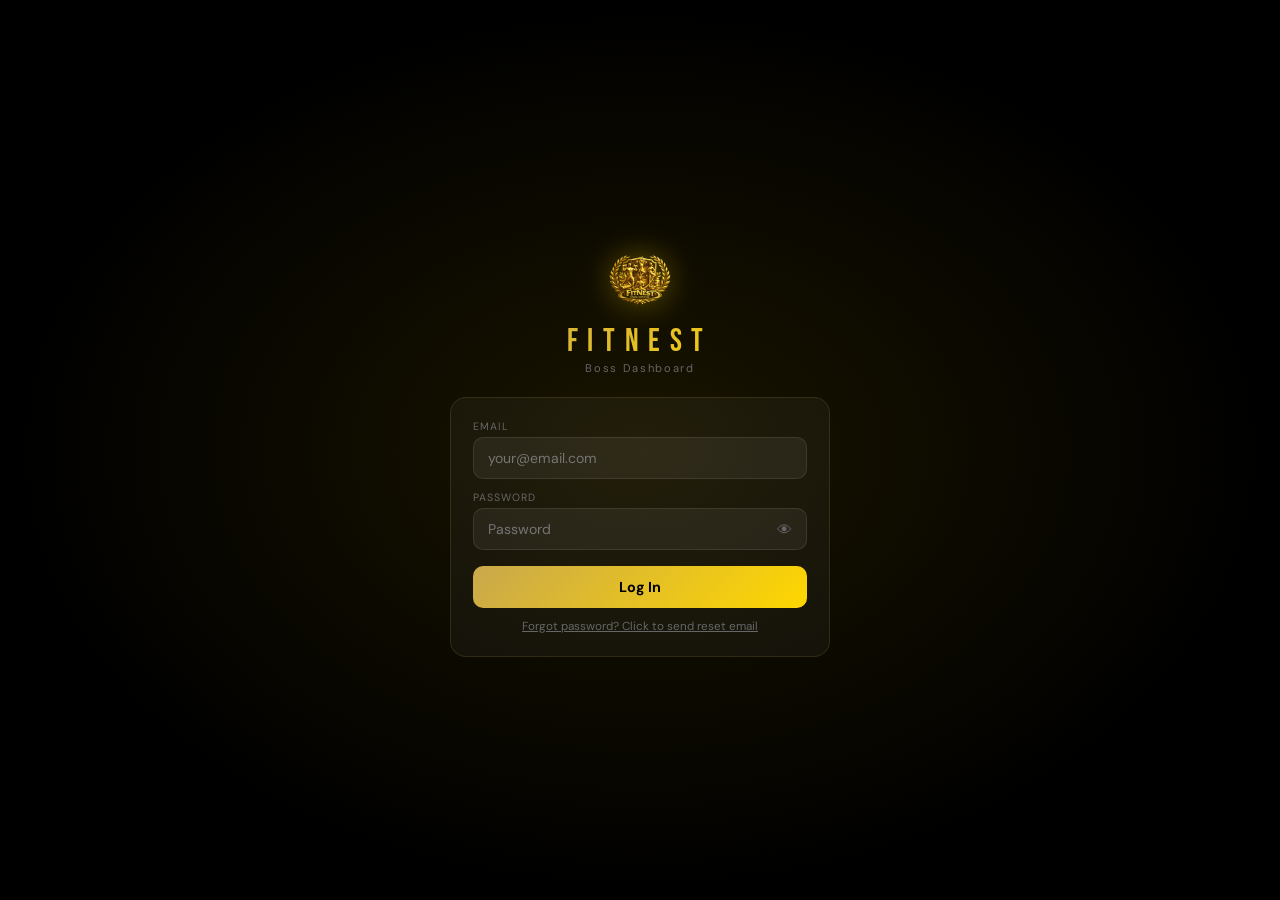
<file: boss/index.html>
<!DOCTYPE html>
<html lang="en">
<head>
<meta charset="UTF-8">
<meta name="viewport" content="width=device-width,initial-scale=1">
<title>Fitnest Boss</title>
<link rel="icon" type="image/png" href="[data-uri]">
<link href="https://fonts.googleapis.com/css2?family=DM+Sans:wght@300;400;500;600;700&family=Bebas+Neue&display=swap" rel="stylesheet">
<style>
*{margin:0;padding:0;box-sizing:border-box}
:root{--gold:#C9A84C;--bright:#FFD700;--deep:#06060a;--card:#0d0d12;
  --white:#fff;--grey:#666;--soft:#aaa;--border:rgba(255,255,255,.07);
  --green:#00e676;--red:#ff4444;--blue:#4FC3F7}
body{font-family:"DM Sans",sans-serif;background:var(--deep);color:var(--white);min-height:100vh}
#loginWrap{min-height:100vh;display:flex;align-items:center;justify-content:center;padding:24px;
  background:radial-gradient(ellipse at center,#1a1500 0%,#000 70%)}
.lbox{width:100%;max-width:380px}
.llogo{display:block;width:68px;margin:0 auto 10px;filter:drop-shadow(0 0 16px rgba(255,215,0,.4))}
.lbrand{font-family:"Bebas Neue";font-size:2rem;letter-spacing:.3em;text-align:center;
  background:linear-gradient(135deg,#C9A84C,#FFD700);-webkit-background-clip:text;-webkit-text-fill-color:transparent}
.lsub{text-align:center;font-size:.7rem;color:var(--grey);letter-spacing:.15em;margin-bottom:22px}
.lcard{background:rgba(255,255,255,.04);border:1px solid rgba(201,168,76,.15);border-radius:16px;padding:22px}
.flbl{font-size:.66rem;color:var(--grey);text-transform:uppercase;letter-spacing:.1em;display:block;margin-bottom:4px}
.finp{width:100%;background:rgba(255,255,255,.06);border:1px solid rgba(255,255,255,.09);
  border-radius:10px;padding:11px 14px;color:var(--white);font-size:.88rem;font-family:inherit;outline:none;margin-bottom:12px}
.finp:focus{border-color:rgba(201,168,76,.4)}
.pw-row{position:relative;margin-bottom:12px}
.pw-row .finp{margin-bottom:0;padding-right:44px}
.eye-btn{position:absolute;right:11px;top:50%;transform:translateY(-50%);
  background:none;border:none;color:var(--grey);cursor:pointer;font-size:.95rem;padding:4px}
.btn-gold{width:100%;padding:12px;border-radius:10px;border:none;margin-top:4px;
  background:linear-gradient(135deg,#C9A84C,#FFD700);color:#000;
  font-weight:700;font-size:.9rem;font-family:inherit;cursor:pointer}
.btn-gold:disabled{opacity:.5;cursor:not-allowed}
.lerr{color:var(--red);font-size:.76rem;text-align:center;margin-top:8px;display:none;line-height:1.5}
.forgot{display:block;text-align:center;color:var(--grey);font-size:.73rem;
  margin-top:10px;cursor:pointer;text-decoration:underline}
.forgot:hover{color:var(--gold)}
#appWrap{display:none}
.topbar{background:rgba(6,6,10,.98);border-bottom:1px solid var(--border);
  padding:12px 20px;display:flex;align-items:center;justify-content:space-between;
  position:sticky;top:0;z-index:100;flex-wrap:wrap;gap:8px}
.tb-l{display:flex;align-items:center;gap:9px}
.tb-logo{width:26px}
.tb-brand{font-family:"Bebas Neue";font-size:1.15rem;letter-spacing:.15em;
  background:linear-gradient(135deg,#C9A84C,#FFD700);-webkit-background-clip:text;-webkit-text-fill-color:transparent}
.tb-r{display:flex;align-items:center;gap:8px;flex-wrap:wrap}
.tb-info{font-size:.75rem;color:var(--grey)}
.bsm{padding:6px 13px;border-radius:8px;font-size:.73rem;font-weight:600;font-family:inherit;cursor:pointer;border:none}
.b-out{background:transparent;border:1px solid var(--border);color:var(--soft)}
.b-red{background:rgba(255,68,68,.1);border:1px solid rgba(255,68,68,.2);color:var(--red)}
.b-gold{background:linear-gradient(135deg,#C9A84C,#FFD700);color:#000;font-weight:700}
.stats{display:flex;gap:10px;padding:18px 20px;overflow-x:auto}
.sc{background:var(--card);border:1px solid var(--border);border-radius:12px;padding:14px 18px;min-width:110px;flex-shrink:0}
.sn{font-family:"Bebas Neue";font-size:1.9rem;
  background:linear-gradient(135deg,#C9A84C,#FFD700);-webkit-background-clip:text;-webkit-text-fill-color:transparent;line-height:1}
.sl{font-size:.64rem;color:var(--grey);margin-top:2px}
.sec{padding:0 20px 20px}
.sec-hdr{display:flex;align-items:center;justify-content:space-between;margin-bottom:12px}
.sec-ttl{font-size:1rem;font-weight:700}
.filters{display:flex;gap:8px;flex-wrap:wrap;margin-bottom:12px}
.fi{background:var(--card);border:1px solid var(--border);border-radius:8px;
  padding:7px 11px;color:var(--white);font-family:inherit;font-size:.78rem;outline:none}
.fi:focus{border-color:rgba(201,168,76,.3)}
select.fi option{background:#111}
.tw{background:var(--card);border:1px solid var(--border);border-radius:12px;overflow:hidden;overflow-x:auto}
table{width:100%;border-collapse:collapse;min-width:860px}
th{font-size:.6rem;letter-spacing:.1em;text-transform:uppercase;color:var(--grey);
  padding:10px 12px;text-align:left;border-bottom:1px solid var(--border);font-weight:600}
td{padding:10px 12px;font-size:.81rem;border-bottom:1px solid rgba(255,255,255,.03);vertical-align:middle}
tr:last-child td{border-bottom:none}
tr:hover td{background:rgba(255,255,255,.02)}
.bdg{display:inline-block;padding:2px 9px;border-radius:20px;font-size:.63rem;font-weight:700;letter-spacing:.04em}
.ba{background:rgba(0,230,118,.1);color:var(--green);border:1px solid rgba(0,230,118,.2)}
.bt{background:rgba(201,168,76,.1);color:var(--gold);border:1px solid rgba(201,168,76,.2)}
.be{background:rgba(255,68,68,.1);color:var(--red);border:1px solid rgba(255,68,68,.2)}
.by{background:rgba(79,195,247,.1);color:var(--blue);border:1px solid rgba(79,195,247,.2)}
.bw{background:rgba(255,107,53,.1);color:#ff6b35;border:1px solid rgba(255,107,53,.2)}
.ac{display:flex;gap:4px;flex-wrap:wrap}
.ab{padding:4px 10px;border-radius:6px;font-size:.68rem;font-weight:600;cursor:pointer;font-family:inherit}
.ab-g{background:rgba(0,230,118,.1);border:1px solid rgba(0,230,118,.2);color:var(--green)}
.ab-o{background:transparent;border:1px solid var(--border);color:var(--soft)}
.ab-b{background:rgba(79,195,247,.1);border:1px solid rgba(79,195,247,.2);color:var(--blue)}
.ab-r{background:rgba(255,68,68,.1);border:1px solid rgba(255,68,68,.2);color:var(--red)}
.empty{text-align:center;padding:36px;color:var(--grey);font-size:.85rem}
.mbg{position:fixed;inset:0;background:rgba(0,0,0,.82);z-index:200;
  display:none;align-items:center;justify-content:center;padding:16px}
.mbg.on{display:flex}
.mbox{background:#0d0d12;border:1px solid rgba(201,168,76,.15);border-radius:16px;
  width:100%;max-width:500px;max-height:92vh;overflow-y:auto}
.mhd{display:flex;justify-content:space-between;align-items:center;
  padding:16px 18px;border-bottom:1px solid var(--border)}
.mttl{font-weight:700;font-size:.95rem}
.mc{background:none;border:none;color:var(--grey);font-size:1.3rem;cursor:pointer;line-height:1}
.mbdy{padding:18px}
.fr{display:grid;grid-template-columns:1fr 1fr;gap:10px;margin-bottom:10px}
.ff{margin-bottom:10px}
.mft{padding:12px 18px;border-top:1px solid var(--border);display:flex;gap:8px;justify-content:flex-end}
.bcnl{background:rgba(255,255,255,.06);border:1px solid var(--border);color:var(--grey);
  padding:8px 16px;border-radius:8px;font-family:inherit;cursor:pointer;font-size:.83rem}
.bsav{background:linear-gradient(135deg,#C9A84C,#FFD700);color:#000;font-weight:700;
  padding:8px 20px;border-radius:8px;border:none;font-family:inherit;cursor:pointer;font-size:.83rem}
.bsav:disabled{opacity:.5;cursor:not-allowed}
.note{background:rgba(201,168,76,.07);border:1px solid rgba(201,168,76,.15);
  border-radius:8px;padding:10px 12px;font-size:.74rem;color:#aaa;line-height:1.6;margin-bottom:10px}
.note b{color:var(--gold)}
#toast{position:fixed;top:14px;left:50%;transform:translateX(-50%) translateY(-80px);
  background:rgba(13,13,18,.97);border:1px solid rgba(201,168,76,.2);
  border-radius:30px;padding:8px 18px;font-size:.78rem;font-weight:500;z-index:999;
  transition:transform .3s;backdrop-filter:blur(20px);max-width:90vw;text-align:center}
#toast.on{transform:translateX(-50%) translateY(0)}
#toast.ok{border-color:rgba(0,230,118,.3);color:#00e676}
#toast.er{border-color:rgba(255,68,68,.3);color:#ff4444}
#toast.inf{border-color:rgba(201,168,76,.3);color:#C9A84C}
</style>
</head>
<body>
<div id="toast"></div>

<div id="loginWrap">
  <div class="lbox">
    <img class="llogo" src="[data-uri]" alt="Fitnest">
    <div class="lbrand">FITNEST</div>
    <div class="lsub">Boss Dashboard</div>
    <div class="lcard">
      <label class="flbl" for="bEmail">Email</label>
      <input class="finp" type="email" id="bEmail" autocomplete="email" placeholder="your@email.com">
      <label class="flbl" for="bPass">Password</label>
      <div class="pw-row">
        <input class="finp" type="password" id="bPass" autocomplete="current-password" placeholder="Password">
        <button class="eye-btn" type="button" onclick="toggleEye('bPass',this)">👁</button>
      </div>
      <button class="btn-gold" id="bBtn" type="button" onclick="doLogin()">Log In</button>
      <div class="lerr" id="bErr"></div>
      <span class="forgot" onclick="forgotPw()">Forgot password? Click to send reset email</span>
    </div>
  </div>
</div>

<div id="appWrap">
  <div class="topbar">
    <div class="tb-l">
      <img class="tb-logo" src="[data-uri]" alt="">
      <span class="tb-brand">FITNEST BOSS</span>
    </div>
    <div class="tb-r">
      <span class="tb-info" id="tbGreet"></span>
      <span class="tb-info" id="tbDate"></span>
      <button class="bsm b-out" onclick="loadClients()">↻ Refresh</button>
      <button class="bsm b-out" onclick="openSettings()">⚙ Settings</button>
      <button class="bsm b-red" onclick="doLogout()">Log Out</button>
    </div>
  </div>
  <div class="stats">
    <div class="sc"><div class="sn" id="stAll">0</div><div class="sl">Total</div></div>
    <div class="sc"><div class="sn" id="stAct">0</div><div class="sl">Active</div></div>
    <div class="sc"><div class="sn" id="stTri">0</div><div class="sl">Trial</div></div>
    <div class="sc"><div class="sn" id="stExp">0</div><div class="sl">Expired</div></div>
    <div class="sc"><div class="sn" id="stYog">0</div><div class="sl">Yoga</div></div>
    <div class="sc"><div class="sn" id="stWtl">0</div><div class="sl">Wt.Loss</div></div>
  </div>
  <div class="sec">
    <div class="sec-hdr">
      <div class="sec-ttl">All Clients</div>
      <button class="bsm b-gold" onclick="openAdd()">+ Add Client</button>
    </div>
    <div class="filters">
      <input class="fi" type="text" id="fQ" placeholder="Search name, phone, email..." oninput="renderClients()" style="flex:1;min-width:180px">
      <select class="fi" id="fSt" onchange="renderClients()">
        <option value="">All Status</option><option value="active">Active</option>
        <option value="trial">Trial</option><option value="expired">Expired</option>
      </select>
      <select class="fi" id="fPr" onchange="renderClients()">
        <option value="">All Programs</option><option value="yoga">Yoga</option><option value="weightloss">Weight Loss</option>
      </select>
    </div>
    <div class="tw">
      <table>
        <thead><tr><th>Name/Email</th><th>Phone</th><th>Program</th><th>Status</th><th>Batch</th><th>Expiry</th><th>Payment</th><th>Actions</th></tr></thead>
        <tbody id="cTable"><tr><td colspan="8" class="empty">Loading...</td></tr></tbody>
      </table>
    </div>
  </div>
</div>

<!-- ADD -->
<div class="mbg" id="mAdd">
  <div class="mbox">
    <div class="mhd"><div class="mttl">Add New Client</div><button class="mc" onclick="closeModal('mAdd')">×</button></div>
    <div class="mbdy">
      <div class="fr">
        <div class="ff"><label class="flbl">Full Name *</label><input class="finp" id="a_n" placeholder="Client name"></div>
        <div class="ff"><label class="flbl">Phone *</label><input class="finp" id="a_ph" placeholder="9999999999" inputmode="tel"></div>
      </div>
      <div class="fr">
        <div class="ff"><label class="flbl">Email *</label><input class="finp" id="a_em" type="email" placeholder="client@gmail.com"></div>
        <div class="ff"><label class="flbl">Password *</label>
          <div class="pw-row"><input class="finp" id="a_pw" type="password" placeholder="Min 6 chars"><button class="eye-btn" type="button" onclick="toggleEye('a_pw',this)">👁</button></div>
        </div>
      </div>
      <div class="fr">
        <div class="ff"><label class="flbl">Program *</label>
          <select class="finp" id="a_pr"><option value="yoga">Yoga</option><option value="weightloss">Weight Loss</option></select>
        </div>
        <div class="ff"><label class="flbl">City</label><input class="finp" id="a_ci" placeholder="Surat"></div>
      </div>
      <div class="fr">
        <div class="ff"><label class="flbl">Status</label>
          <select class="finp" id="a_st"><option value="trial">Trial</option><option value="active">Active</option></select>
        </div>
        <div class="ff"><label class="flbl">Trial Start</label><input class="finp" id="a_td" type="date"></div>
      </div>
      <div class="ff"><label class="flbl">Assign Batch</label>
        <select class="finp" id="a_ba"><option value="">No batch</option></select>
      </div>
    </div>
    <div class="mft"><button class="bcnl" onclick="closeModal('mAdd')">Cancel</button><button class="bsav" id="aBtnSv" onclick="addClient()">Add Client</button></div>
  </div>
</div>

<!-- EDIT -->
<div class="mbg" id="mEdit">
  <div class="mbox">
    <div class="mhd"><div class="mttl">Edit Client</div><button class="mc" onclick="closeModal('mEdit')">×</button></div>
    <div class="mbdy">
      <input type="hidden" id="e_id"><input type="hidden" id="e_au"><input type="hidden" id="e_em">
      <div class="fr">
        <div class="ff"><label class="flbl">Full Name</label><input class="finp" id="e_n"></div>
        <div class="ff"><label class="flbl">Phone</label><input class="finp" id="e_ph" inputmode="tel"></div>
      </div>
      <div class="fr">
        <div class="ff"><label class="flbl">Program</label>
          <select class="finp" id="e_pr"><option value="yoga">Yoga</option><option value="weightloss">Weight Loss</option></select>
        </div>
        <div class="ff"><label class="flbl">City</label><input class="finp" id="e_ci"></div>
      </div>
      <div class="fr">
        <div class="ff"><label class="flbl">Status</label>
          <select class="finp" id="e_st"><option value="trial">Trial</option><option value="active">Active</option><option value="expired">Expired</option></select>
        </div>
        <div class="ff"><label class="flbl">Assign Batch</label>
          <select class="finp" id="e_ba"><option value="">No batch</option></select>
        </div>
      </div>
      <div class="ff">
        <label class="flbl">New Password (changes login immediately — no email needed)</label>
        <div class="note">Enter new password below. Client can login with it right away. <b>Requires service key in Settings.</b></div>
        <div class="pw-row"><input class="finp" id="e_pw" type="password" placeholder="Leave blank = keep current password"><button class="eye-btn" type="button" onclick="toggleEye('e_pw',this)">👁</button></div>
      </div>
    </div>
    <div class="mft"><button class="bcnl" onclick="closeModal('mEdit')">Cancel</button><button class="bsav" id="eBtnSv" onclick="saveEdit()">Save Changes</button></div>
  </div>
</div>

<!-- SETTINGS -->
<div class="mbg" id="mSet">
  <div class="mbox">
    <div class="mhd"><div class="mttl">⚙ Settings</div><button class="mc" onclick="closeModal('mSet')">×</button></div>
    <div class="mbdy">
      <div class="note">
        <b>Service Role Key</b> — required to change client passwords directly without email.<br>
        Get it: <b>Supabase → Settings → API Keys → service_role (secret)</b><br>
        Saved only on this device. Never sent anywhere except Supabase.
      </div>
      <div class="ff"><label class="flbl">Service Role Key</label>
        <div class="pw-row"><input class="finp" id="svcKeyInp" type="password" placeholder="eyJhbGci... paste service_role key here"><button class="eye-btn" type="button" onclick="toggleEye('svcKeyInp',this)">👁</button></div>
      </div>
      <div style="font-size:.72rem;color:#666;margin-top:4px">Status: <span id="svcStatus">checking...</span></div>
    </div>
    <div class="mft"><button class="bcnl" onclick="closeModal('mSet')">Cancel</button><button class="bsav" onclick="saveSettings()">Save</button></div>
  </div>
</div>

<script>

'use strict';
var SUPA = 'https://fitnest-proxy.fitnest-web.workers.dev';
var KEY  = 'eyJhbGciOiJIUzI1NiIsInR5cCI6IkpXVCJ9.eyJpc3MiOiJzdXBhYmFzZSIsInJlZiI6IndveWVxdnlveWlyb3llc2l5bWJvIiwicm9sZSI6ImFub24iLCJpYXQiOjE3NzE5NDU1MDQsImV4cCI6MjA4NzUyMTUwNH0.3hp0O8KAbovDoLerc5yq5JTH91yITNhHPhmm2EvuKRk';
var WA   = '919173621450';
var token = null, svcKey = null, allClients = [], batches = [];

// TOAST
var _tt;
function toast(msg, type) {
  var el = document.getElementById('toast');
  el.textContent = msg;
  el.className = 'on ' + (type || 'inf');
  clearTimeout(_tt);
  _tt = setTimeout(function() { el.className = ''; }, 4500);
}

// EYE TOGGLE
function toggleEye(inputId, btn) {
  var inp = document.getElementById(inputId);
  inp.type = inp.type === 'password' ? 'text' : 'password';
  btn.textContent = inp.type === 'password' ? '\uD83D\uDC41' : '\uD83D\uDE48';
}

// MODAL
function openModal(id) { document.getElementById(id).classList.add('on'); }
function closeModal(id) { document.getElementById(id).classList.remove('on'); }
document.querySelectorAll('.mbg').forEach(function(bg) {
  bg.addEventListener('click', function(e) { if (e.target === bg) bg.classList.remove('on'); });
});

// API - all requests go through proxy
function apiReq(path, method, body, authOverride) {
  var h = {
    'apikey': KEY,
    'Authorization': 'Bearer ' + (authOverride || token || KEY),
    'Content-Type': 'application/json'
  };
  if (method === 'POST' || method === 'PATCH' || method === 'PUT') {
    h['Prefer'] = 'return=representation';
  }
  return fetch(SUPA + path, {
    method: method || 'GET',
    mode: 'cors',
    credentials: 'omit',
    headers: h,
    body: body ? JSON.stringify(body) : undefined
  }).then(function(r) {
    if (r.status === 204) return null;
    return r.json().then(function(d) {
      if (!r.ok) {
        var msg = (d && (d.message || d.error_description || d.error)) || ('HTTP ' + r.status);
        throw new Error(msg);
      }
      return d;
    });
  });
}
function db(table, method, body, qs) {
  return apiReq('/rest/v1/' + table + (qs || ''), method, body);
}

// ── LOGIN ──
async function doLogin() {
  var email = document.getElementById('bEmail').value.trim();
  var pass  = document.getElementById('bPass').value;
  var errEl = document.getElementById('bErr');
  var btn   = document.getElementById('bBtn');
  errEl.style.display = 'none';
  if (!email || !pass) { toast('Enter email and password', 'er'); return; }
  btn.disabled = true;
  btn.textContent = 'Logging in...';
  try {
    var res = await fetch(SUPA + '/auth/v1/token?grant_type=password', {
      method: 'POST', mode: 'cors', credentials: 'omit',
      headers: { 'apikey': KEY, 'Content-Type': 'application/json' },
      body: JSON.stringify({ email: email, password: pass })
    });
    var data = await res.json();
    if (data && data.access_token) {
      token = data.access_token;
      localStorage.setItem('fn_boss_tok', token);
      showApp();
    } else {
      errEl.textContent = (data && (data.error_description || data.error || data.message)) || 'Wrong email or password';
      errEl.style.display = 'block';
    }
  } catch(e) {
    errEl.textContent = 'Connection error — check internet: ' + e.message;
    errEl.style.display = 'block';
  }
  btn.disabled = false;
  btn.textContent = 'Log In';
}

async function forgotPw() {
  var email = document.getElementById('bEmail').value.trim();
  if (!email) { toast('Type your email in the box above first', 'er'); return; }
  try {
    await fetch(SUPA + '/auth/v1/recover', {
      method: 'POST', mode: 'cors', credentials: 'omit',
      headers: { 'apikey': KEY, 'Content-Type': 'application/json' },
      body: JSON.stringify({ email: email })
    });
    toast('Reset email sent to ' + email + ' — check inbox and spam', 'ok');
  } catch(e) { toast('Error: ' + e.message, 'er'); }
}

function doLogout() {
  token = null;
  localStorage.removeItem('fn_boss_tok');
  document.getElementById('appWrap').style.display = 'none';
  document.getElementById('loginWrap').style.display = 'flex';
}

// ── APP INIT ──
function showApp() {
  document.getElementById('loginWrap').style.display = 'none';
  document.getElementById('appWrap').style.display = 'block';
  var h = new Date().getHours();
  var greet = h < 12 ? 'Good morning' : h < 17 ? 'Good afternoon' : 'Good evening';
  document.getElementById('tbGreet').textContent = greet + ', Dhaivat \uD83D\uDC4B';
  document.getElementById('tbDate').textContent = new Date().toLocaleDateString('en-IN', {
    weekday: 'long', day: 'numeric', month: 'long', year: 'numeric'
  });
  loadBatches().then(loadClients);
}

// ── SETTINGS ──
function openSettings() {
  var el = document.getElementById('svcKeyInp');
  el.value = svcKey || '';
  var st = document.getElementById('svcStatus');
  if (svcKey) {
    st.textContent = 'Set — password change enabled';
    st.style.color = '#00e676';
  } else {
    st.textContent = 'Not set — password change disabled';
    st.style.color = '#ff4444';
  }
  openModal('mSet');
}
function saveSettings() {
  var val = document.getElementById('svcKeyInp').value.trim();
  if (val) {
    svcKey = val;
    localStorage.setItem('fn_svc_key', val);
    toast('Service key saved — password change is now enabled', 'ok');
  } else {
    svcKey = null;
    localStorage.removeItem('fn_svc_key');
    toast('Service key cleared', 'inf');
  }
  closeModal('mSet');
}

// ── LOAD DATA ──
async function loadBatches() {
  try {
    var rows = await db('batches', 'GET', null, '?select=*,trainers(name)&order=batch_time.asc');
    batches = rows || [];
    ['a_ba', 'e_ba'].forEach(function(id) {
      var sel = document.getElementById(id);
      if (!sel) return;
      var cur = sel.value;
      sel.innerHTML = '<option value="">No batch</option>' + batches.map(function(bx) {
        return '<option value="' + bx.id + '">' + bx.batch_time + ' — ' + bx.program + ' (' + ((bx.trainers && bx.trainers.name) || '?') + ')</option>';
      }).join('');
      if (cur) sel.value = cur;
    });
  } catch(e) { console.warn('Batches:', e.message); }
}

async function loadClients() {
  var tb = document.getElementById('cTable');
  tb.innerHTML = '<tr><td colspan="8" class="empty">Loading...</td></tr>';
  try {
    var rows = await db('clients', 'GET', null, '?select=*,batches(batch_time,program)&order=created_at.desc');
    allClients = rows || [];
    renderStats();
    renderClients();
  } catch(e) {
    tb.innerHTML = '<tr><td colspan="8" class="empty">Error: ' + e.message + '</td></tr>';
    toast('Load error: ' + e.message, 'er');
  }
}

function renderStats() {
  document.getElementById('stAll').textContent = allClients.length;
  document.getElementById('stAct').textContent = allClients.filter(function(c) { return c.status === 'active'; }).length;
  document.getElementById('stTri').textContent = allClients.filter(function(c) { return c.status === 'trial'; }).length;
  document.getElementById('stExp').textContent = allClients.filter(function(c) { return c.status === 'expired'; }).length;
  document.getElementById('stYog').textContent = allClients.filter(function(c) { return c.program === 'yoga'; }).length;
  document.getElementById('stWtl').textContent = allClients.filter(function(c) { return c.program === 'weightloss'; }).length;
}

function renderClients() {
  var q  = document.getElementById('fQ').value.toLowerCase();
  var st = document.getElementById('fSt').value;
  var pr = document.getElementById('fPr').value;
  var data = allClients.filter(function(c) {
    var mq = !q || (c.name || '').toLowerCase().includes(q) || (c.phone || '').includes(q) || (c.email || '').toLowerCase().includes(q);
    return mq && (!st || c.status === st) && (!pr || c.program === pr);
  });
  var tb = document.getElementById('cTable');
  if (!data.length) {
    tb.innerHTML = '<tr><td colspan="8" class="empty">No clients found</td></tr>';
    return;
  }
  var rows = data.map(function(c, i) {
    var exp = c.subscription_end || c.trial_end;
    var expStr = exp ? new Date(exp).toLocaleDateString('en-IN', { day: 'numeric', month: 'short', year: '2-digit' }) : '\u2014';
    var stCls = c.status === 'active' ? 'ba' : c.status === 'trial' ? 'bt' : 'be';
    var prCls = c.program === 'yoga' ? 'by' : 'bw';
    var prLbl = c.program === 'yoga' ? 'Yoga' : 'Wt.Loss';
    var paid  = c.payment_confirmed
      ? '<span style="color:#00e676;font-size:.73rem">\u2713 Paid</span>'
      : '<span style="color:#ff4444;font-size:.73rem">Pending</span>';
    return '<tr data-idx="' + i + '">' +
      '<td><div style="font-weight:500">' + (c.name || '\u2014') + '</div><div style="font-size:.68rem;color:#666">' + (c.email || '') + '</div></td>' +
      '<td>' + (c.phone || '\u2014') + '</td>' +
      '<td><span class="bdg ' + prCls + '">' + prLbl + '</span></td>' +
      '<td><span class="bdg ' + stCls + '">' + (c.status || 'trial') + '</span></td>' +
      '<td style="font-size:.75rem">' + ((c.batches && c.batches.batch_time) || '\u2014') + '</td>' +
      '<td style="font-size:.75rem">' + expStr + '</td>' +
      '<td>' + paid + '</td>' +
      '<td><div class="ac">' +
        '<button class="ab ab-g" onclick="payClient(this)">Pay</button>' +
        '<button class="ab ab-o" onclick="openEdit(this)">Edit</button>' +
        '<button class="ab ab-b" onclick="resetPw(this)">\uD83D\uDD11</button>' +
        '<button class="ab ab-r" onclick="delClient(this)">\uD83D\uDDD1</button>' +
      '</div></td>' +
    '</tr>';
  }).join('');
  tb.innerHTML = rows;
}

// Use data-idx to get client — avoids all string escaping issues
function getClientFromBtn(btn) {
  var tr = btn.closest('tr');
  var idx = parseInt(tr.getAttribute('data-idx'));
  var q   = document.getElementById('fQ').value.toLowerCase();
  var st  = document.getElementById('fSt').value;
  var pr  = document.getElementById('fPr').value;
  var filtered = allClients.filter(function(c) {
    var mq = !q || (c.name||'').toLowerCase().includes(q)||(c.phone||'').includes(q)||(c.email||'').toLowerCase().includes(q);
    return mq && (!st||c.status===st) && (!pr||c.program===pr);
  });
  return filtered[idx];
}

// ── PAY ──
async function payClient(btn) {
  var c = getClientFromBtn(btn);
  if (!c) return;
  var subEnd = new Date();
  subEnd.setDate(subEnd.getDate() + 30);
  try {
    await db('clients', 'PATCH', {
      payment_confirmed: true, status: 'active',
      subscription_end: subEnd.toISOString().split('T')[0]
    }, '?id=eq.' + c.id);
    toast('Payment confirmed for ' + c.name + ' — active 30 days', 'ok');
    loadClients();
  } catch(e) { toast('Error: ' + e.message, 'er'); }
}

// ── ADD CLIENT ──
function openAdd() {
  document.getElementById('a_td').value = new Date().toISOString().split('T')[0];
  ['a_n', 'a_ph', 'a_em', 'a_pw', 'a_ci'].forEach(function(id) {
    document.getElementById(id).value = '';
  });
  openModal('mAdd');
}

async function addClient() {
  var name   = document.getElementById('a_n').value.trim();
  var phone  = document.getElementById('a_ph').value.trim();
  var email  = document.getElementById('a_em').value.trim();
  var pass   = document.getElementById('a_pw').value.trim();
  var prog   = document.getElementById('a_pr').value;
  var city   = document.getElementById('a_ci').value.trim() || null;
  var status = document.getElementById('a_st').value;
  var trial  = document.getElementById('a_td').value || new Date().toISOString().split('T')[0];
  var batch  = document.getElementById('a_ba').value || null;

  if (!name || !phone || !email || !pass) { toast('Name, phone, email and password required', 'er'); return; }
  if (pass.length < 6) { toast('Password must be at least 6 characters', 'er'); return; }

  var btn = document.getElementById('aBtnSv');
  btn.disabled = true; btn.textContent = 'Creating...';
  try {
    // Create auth user
    var sr = await fetch(SUPA + '/auth/v1/signup', {
      method: 'POST', mode: 'cors', credentials: 'omit',
      headers: { 'apikey': KEY, 'Content-Type': 'application/json' },
      body: JSON.stringify({ email: email, password: pass, data: { name: name, phone: phone } })
    });
    var sd = await sr.json();
    if (sd.error) {
      var emsg = String(sd.error.message || sd.error || '').toLowerCase();
      if (emsg.includes('already registered')) {
        toast('Email already in Supabase Auth — delete it from Supabase Auth Users first, then retry', 'er');
        return;
      }
      throw new Error(sd.error.message || sd.error);
    }
    var uid = (sd.user && sd.user.id) || sd.id;
    if (!uid) throw new Error('No user ID returned from signup');

    // Build dates
    var tEnd = new Date(trial); tEnd.setDate(tEnd.getDate() + 5);
    var sEnd = status === 'active' ? new Date(Date.now() + 30 * 864e5).toISOString().split('T')[0] : null;

    // Insert client row
    var ir = await fetch(SUPA + '/rest/v1/clients', {
      method: 'POST', mode: 'cors', credentials: 'omit',
      headers: { 'apikey': KEY, 'Authorization': 'Bearer ' + KEY, 'Content-Type': 'application/json', 'Prefer': 'return=representation' },
      body: JSON.stringify({
        name: name, phone: phone, email: email, program: prog,
        city: city, status: status, batch_id: batch, auth_user_id: uid,
        trial_start: trial, trial_end: tEnd.toISOString().split('T')[0],
        subscription_end: sEnd, coins_balance: 0,
        payment_confirmed: status === 'active'
      })
    });
    var idata = await ir.json();
    if (!ir.ok) throw new Error((idata.message || idata.error || JSON.stringify(idata)).substring(0, 200));

    toast('Client ' + name + ' added! Email: ' + email + ' Pass: ' + pass, 'ok');
    closeModal('mAdd');
    ['a_n', 'a_ph', 'a_em', 'a_pw', 'a_ci'].forEach(function(id) { document.getElementById(id).value = ''; });
    loadClients();
  } catch(e) { toast('Error: ' + e.message, 'er'); }
  btn.disabled = false; btn.textContent = 'Add Client';
}

// ── EDIT ──
function openEdit(btn) {
  var c = getClientFromBtn(btn);
  if (!c) return;
  document.getElementById('e_id').value  = c.id;
  document.getElementById('e_au').value  = c.auth_user_id || '';
  document.getElementById('e_em').value  = c.email || '';
  document.getElementById('e_n').value   = c.name || '';
  document.getElementById('e_ph').value  = c.phone || '';
  document.getElementById('e_pr').value  = c.program || 'yoga';
  document.getElementById('e_ci').value  = c.city || '';
  document.getElementById('e_st').value  = c.status || 'trial';
  document.getElementById('e_ba').value  = c.batch_id || '';
  document.getElementById('e_pw').value  = '';
  openModal('mEdit');
}

async function saveEdit() {
  var id    = document.getElementById('e_id').value;
  var uid   = document.getElementById('e_au').value;
  var email = document.getElementById('e_em').value;
  var name  = document.getElementById('e_n').value.trim();
  var phone = document.getElementById('e_ph').value.trim();
  var prog  = document.getElementById('e_pr').value;
  var city  = document.getElementById('e_ci').value.trim() || null;
  var stat  = document.getElementById('e_st').value;
  var batch = document.getElementById('e_ba').value || null;
  var newpw = document.getElementById('e_pw').value.trim();

  if (!name || !phone) { toast('Name and phone required', 'er'); return; }
  var btn = document.getElementById('eBtnSv');
  btn.disabled = true; btn.textContent = 'Saving...';

  try {
    await db('clients', 'PATCH', { name: name, phone: phone, program: prog, city: city, status: stat, batch_id: batch }, '?id=eq.' + id);

    if (newpw) {
      if (newpw.length < 6) throw new Error('New password must be at least 6 characters');
      if (!uid) throw new Error('No auth_user_id — cannot change password');
      if (!svcKey) throw new Error('Service role key not set. Click the Settings button in the top bar to add it.');
      var pr = await fetch(SUPA + '/auth/v1/admin/users/' + uid, {
        method: 'PUT', mode: 'cors', credentials: 'omit',
        headers: { 'apikey': KEY, 'Authorization': 'Bearer ' + svcKey, 'Content-Type': 'application/json' },
        body: JSON.stringify({ password: newpw })
      });
      var pd = await pr.json();
      if (!pr.ok) throw new Error('Password change failed: ' + (pd.message || pd.error || JSON.stringify(pd)));
      toast('Client updated + password changed to: ' + newpw, 'ok');
    } else {
      toast('Client updated', 'ok');
    }
    closeModal('mEdit');
    loadClients();
  } catch(e) { toast('Error: ' + e.message, 'er'); }
  btn.disabled = false; btn.textContent = 'Save Changes';
}

// ── RESET PASSWORD (email) ──
async function resetPw(btn) {
  var c = getClientFromBtn(btn);
  if (!c || !c.email) { toast('No email for this client', 'er'); return; }
  if (!confirm('Send password reset email to ' + c.email + '?')) return;
  try {
    await fetch(SUPA + '/auth/v1/recover', {
      method: 'POST', mode: 'cors', credentials: 'omit',
      headers: { 'apikey': KEY, 'Content-Type': 'application/json' },
      body: JSON.stringify({ email: c.email })
    });
    toast('Reset email sent to ' + c.email, 'ok');
  } catch(e) { toast('Error: ' + e.message, 'er'); }
}

// ── DELETE ──
async function delClient(btn) {
  var c = getClientFromBtn(btn);
  if (!c) return;
  if (!confirm('DELETE "' + c.name + '"?\n\nThis removes them from the dashboard.\nAlso delete their login from:\nSupabase \u2192 Authentication \u2192 Users')) return;
  try {
    await db('clients', 'DELETE', null, '?id=eq.' + c.id);
    toast(c.name + ' deleted from dashboard', 'ok');
    loadClients();
  } catch(e) { toast('Error: ' + e.message, 'er'); }
}

// ── KEYBOARD ──
document.getElementById('bPass').addEventListener('keydown', function(e) { if (e.key === 'Enter') doLogin(); });
document.getElementById('bEmail').addEventListener('keydown', function(e) { if (e.key === 'Enter') document.getElementById('bPass').focus(); });

// ── AUTO RESTORE ──
(function init() {
  svcKey = localStorage.getItem('fn_svc_key') || null;
  var saved = localStorage.getItem('fn_boss_tok');
  if (saved) {
    fetch(SUPA + '/auth/v1/user', {
      headers: { 'apikey': KEY, 'Authorization': 'Bearer ' + saved }
    }).then(function(r) {
      if (r.ok) { token = saved; showApp(); }
      else { localStorage.removeItem('fn_boss_tok'); }
    }).catch(function() { localStorage.removeItem('fn_boss_tok'); });
  }
})();

</script>
</body>
</html>
</file>
